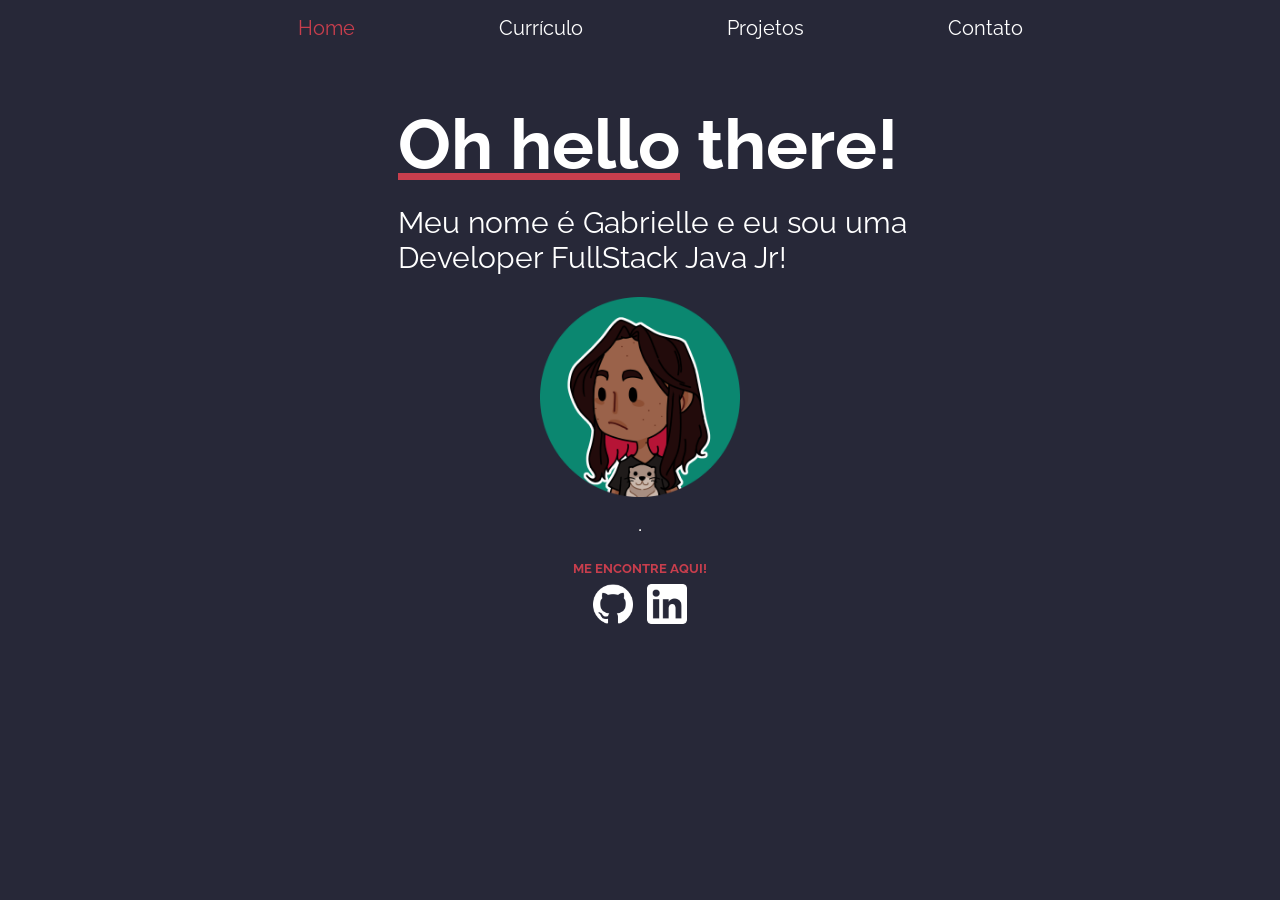
<file: index.html>
<!DOCTYPE html>
<html lang="pt-br">
  <head>
    <meta charset="UTF-8" />
    <meta name="viewport" content="width=device-width, initial-scale=1.0" />
    <title>Dev Gabrielle</title>
    <link rel="stylesheet" href="assets/css/style.css" />
    <link
      href="https://fonts.googleapis.com/css2?family=Raleway&display=swap"
      rel="stylesheet"
    />
  </head>

  <body class="body">
    <div>
      <ul class="menu center">
        <li><a href="./index.html" class="current">Home</a></li>
        <li><a href="./curriculo.html">Currículo</a></li>
        <li><a href="./projetos.html">Projetos</a></li>
        <li><a href="./contato.html">Contato</a></li>
      </ul>
    </div>

    <div class="container">
      <div>
        <h1 class="ta-l pl-25 title">
          <span class="underline">Oh hello</span> there!
        </h1>
        <p class="ta-l pl-25 subtitle">
          Meu nome é Gabrielle e eu sou uma<br />
          Developer FullStack Java Jr!
        </p>
        <!-- <p class="pa-introtext body-text ta-l">
          Sou formada em arquitetura e urbanismo em transição da carreira para a
          área de tecnologia através no Bootcamp Java FullStack da Generation
          Brasil. Trago toda a minha bagagem e senso estético, além de soft
          skills adquiridas durante o estágio como ótimo trabalho em equipe
          e comunicação. 
        </p> -->
      </div>
      <div>
        <img
          src="./assets/img/12 - Icone Lotra.png"
          width="200px"
          height="200px"
          style="margin: 20px"
        />
      </div>
      <hr />
    </div>
    <!-- <div>
      <h2>Tecnologias que domino.</h2>
      <a href="https://docs.oracle.com/en/java/"
        ><img
          src="./assets/img/Java-Logo.png"
          width="100"
          height="100"
          alt="Logo da linguagem de programação Java."
          title="Java"
      /></a>
      <img
        src="./assets/img/GitHub-logo.png"
        width="180"
        height="100"
        alt="Logo da plataforma de hospedagem de código-fonte GitHub."
        title="GitHub"
      />
      <img
        src="./assets/img/MySQL-Logo.png"
        width="180"
        height="100"
        alt="Logo do  sistema de gerenciamento de banco de dados relacional MySQL."
        title="MySQL"
      />
      <img
        src="./assets/img/spring-boot-logo.png"
        width="180"
        height="100"
        alt="Logo do framework Java, Spring Boot."
        title="Spring Boot"
      />
    </div>
    <div>
      <hr />
      <h2>Top 5 Soft Skills.</h2>
      <ol>
        <li>Persistência</li>
        <li>Boa comunicação</li>
        <li>Trabalho em equipe</li>
        <li>Proatividade</li>
        <li>Gestão de tempo</li>
      </ol>
    </div>
    <hr />
    <div>
      <h2>Agora, um vídeo de gatos:</h2>
      <iframe
        width="560"
        height="315"
        src="https://www.youtube.com/watch?v=BfFi4wba30g"
        frameborder="0"
        allow="accelerometer; autoplay, encrypted-media; gyroscope; picture-in-picture"
        allowfullscreen
      ></iframe>
    </div> -->
  </body>
  <div class="footer-container">
    <footer class="center">
      <h5 class="footer-text">Me encontre aqui!</h5>
      <a href="https://github.com/ramosgab1" target="_blank"
        ><img
          src="./assets/img/github.png"
          alt="Icon GitHub"
          title="GitHub"
          class="footer-icons-square"
      /></a>
      <a href="https://www.linkedin.com/in/gabrielleramoss"
        ><img
          src="./assets/img/linkedin.png"
          alt="Icon LinkedIn"
          title="LinkedIn"
          class="footer-icons-square"
      /></a>
    </footer>
  </div>
</html>
</file>
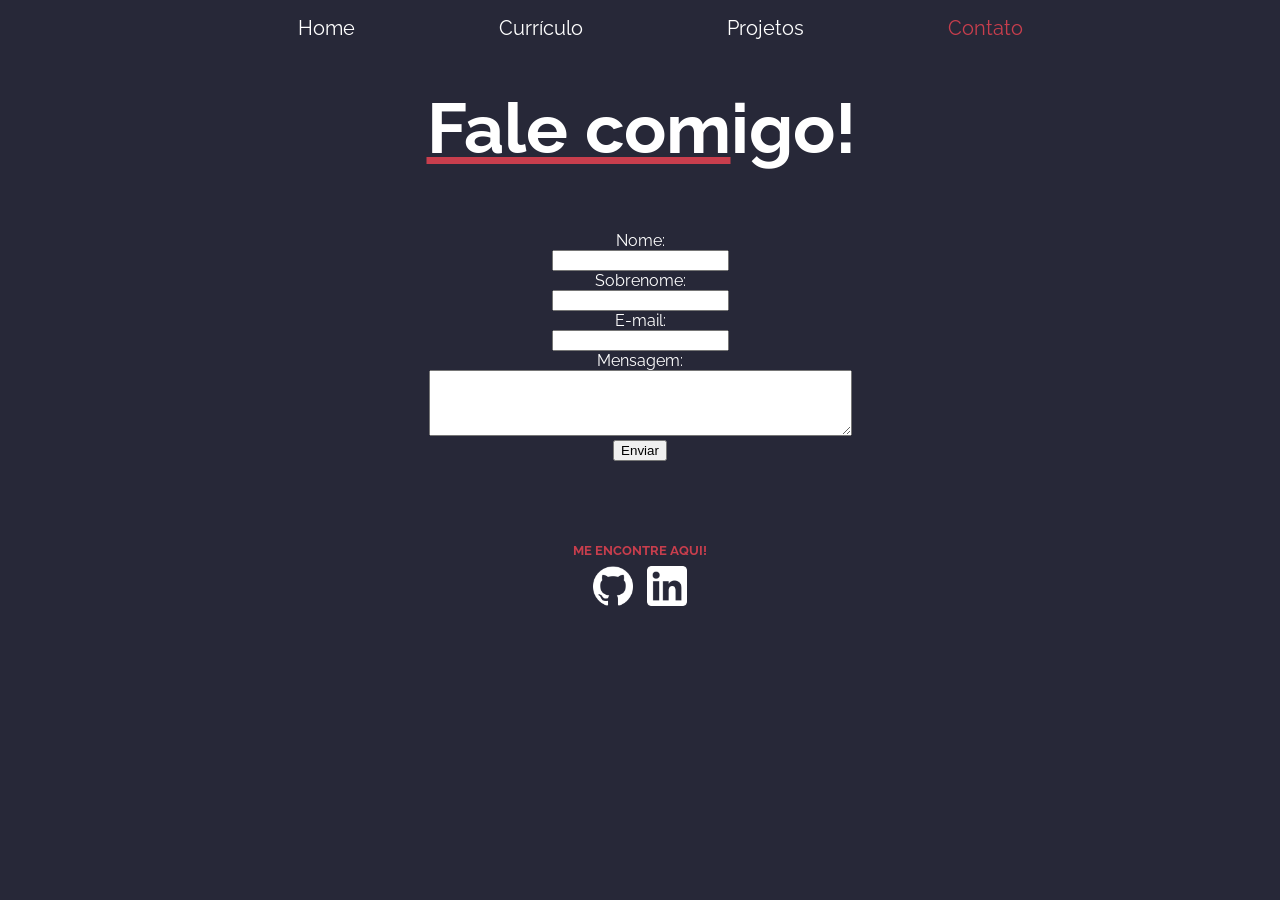
<file: contato.html>
<!DOCTYPE html>
<html lang="pt-br">

<head>
    <meta charset="UTF-8">
    <meta name="viewport" content="width=device-width, initial-scale=1.0">
    <title>Fale conosco!</title>
    <link rel="stylesheet" href="assets/css/style.css" />
    <link
      href="https://fonts.googleapis.com/css2?family=Raleway&display=swap"
      rel="stylesheet"
    />
</head>

<body class="body">
    <div>
        <div>
            <ul class="menu center">
              <li><a href="./index.html">Home</a></li>
              <li><a href="./curriculo.html">Currículo</a></li>
              <li><a href="./projetos.html">Projetos</a></li>
              <li><a href="./contato.html" class="current">Contato</a></li>
            </ul>
          </div>
    </div>
    <h1 class="center title"><span class="underline">Fale com</span>igo!</h1>
        <form class="center body-text forms-container">
          
            <label for="nome">Nome:</label>
            <input type="text" id="nome" name="nome" onkeyup='validaNome()'>
            <div id="txtNome"></div>

            <label for ="sobrenome">Sobrenome:</label>
            <input type="text" id="sobrenome" name="sobrenome" onkeyup="validaSobrenome()">
            <div id="txtSobrenome"></div>
            
            <label for ="email">E-mail:</label>
            <input type="email" id="email" name="email" onkeyup="validaEmail()">
            <div id="txtEmail"></div>
            <div>
                <label for="mensagem">Mensagem:</label><br>
                <textarea id="mensagem" name="mensagem" rows="4" cols="50" onkeyup="validaMensagem()"></textarea>
                <div id="txtMensagem"></div>
            </div>
            <input type="submit" value="Enviar">
        </form>
    </div>
    <div class="footer-container">
        <footer class="center">
          <h5 class="footer-text">Me encontre aqui!</h5>
          <a href="https://github.com/ramosgab1" target="_blank"
            ><img
              src="./assets/img/github.png"
              alt="Icon GitHub"
              title="GitHub"
              class="footer-icons-square"
          /></a>
          <a href="https://www.linkedin.com/in/gabrielleramoss"
            ><img
              src="./assets/img/linkedin.png"
              alt="Icon LinkedIn"
              title="LinkedIn"
              class="footer-icons-square"
          /></a>
        </footer>
      </div>

<script src="./assets/js/scripts.js"></script>
</body>

</html>
</file>
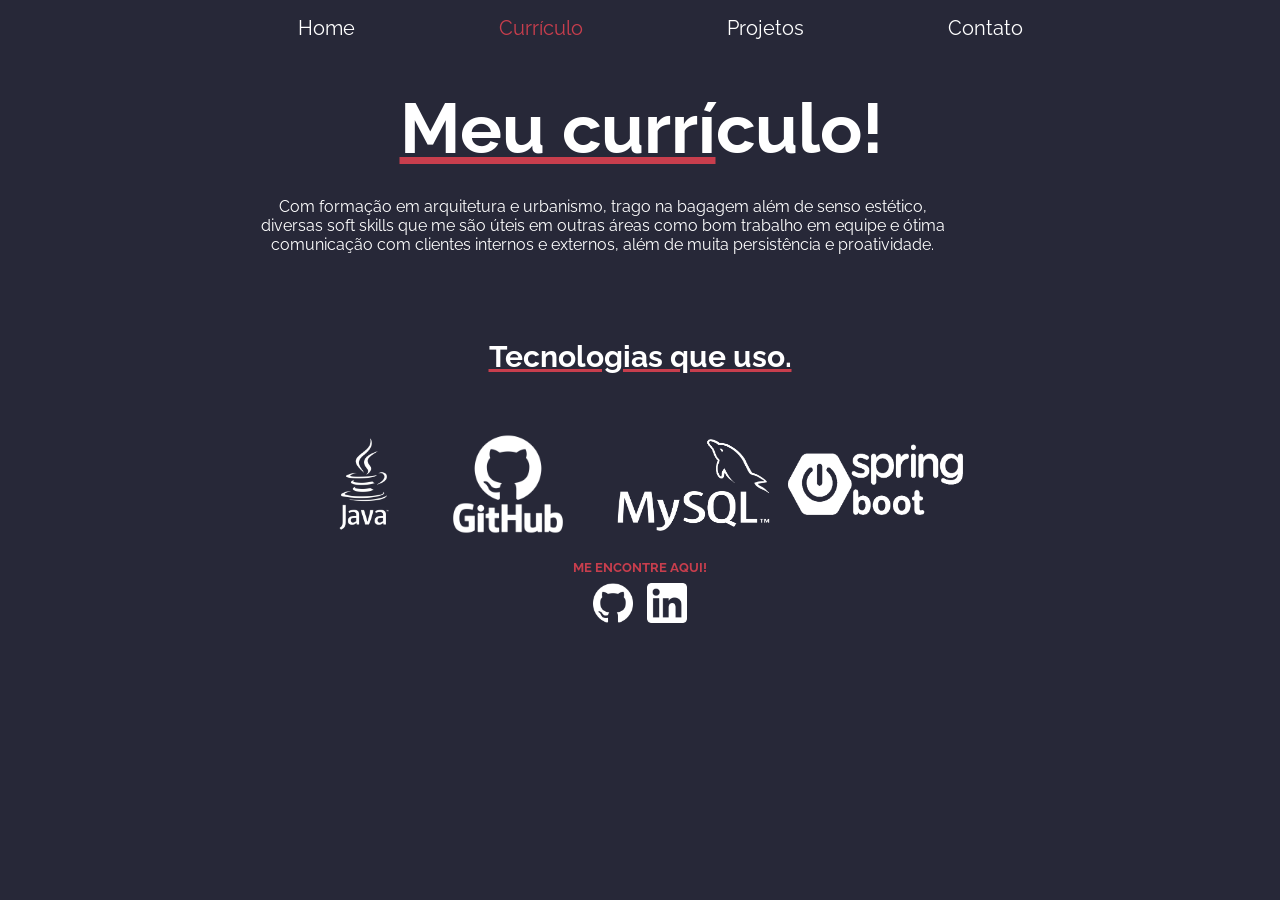
<file: curriculo.html>
<!DOCTYPE html>
<html lang="en">
<head>
    <meta charset="UTF-8">
    <meta name="viewport" content="width=device-width, initial-scale=1.0">
    <title>Currículo</title>
    <link rel="stylesheet" href="assets/css/style.css" />
    <link
      href="https://fonts.googleapis.com/css2?family=Raleway&display=swap"
      rel="stylesheet"
    />
</head>
<body class="body">
    <div>
        <ul class="menu center">
          <li><a href="./index.html">Home</a></li>
          <li><a href="./curriculo.html" class="current">Currículo</a></li>
          <li><a href="./projetos.html">Projetos</a></li>
          <li><a href="./contato.html">Contato</a></li>
        </ul>
      </div>
      <div>
        <h1 class="center title"><span class="underline">Meu currí</span>culo!</h1>
      </div>
      <div><p class="pa-introtext body-text center">Com formação em arquitetura e urbanismo, trago na bagagem além de senso estético,<br> 
        diversas soft skills que me são úteis em outras áreas como bom trabalho em equipe e ótima<br>
         comunicação com clientes internos e externos, além de muita persistência e proatividade.</p></div>
      <div class="center">
        <h4 class="forms-container subtitle "><span class="underline">Tecnologias que uso.</span>
        <div class="footer-container center"></h1><a href="https://docs.oracle.com/en/java/"><img
              src="./assets/img/Java-Logo.png"
              width="100"
              height="100"
              alt="Logo da linguagem de programação Java."
              title="Java"
              
          /></a>
          <img
            src="./assets/img/GitHub-logo.png"
            width="180"
            height="100"
            alt="Logo da plataforma de hospedagem de código-fonte GitHub."
            title="GitHub"
            
          />
          <img
            src="./assets/img/MySQL-Logo.png"
            width="180"
            height="100"
            alt="Logo do  sistema de gerenciamento de banco de dados relacional MySQL."
            title="MySQL"
           
          />
          <img
            src="./assets/img/spring-boot-logo.png"
            width="180"
            height="100"
            alt="Logo do framework Java, Spring Boot."
            title="Spring Boot"
    
          />
        </div>
      </div>
      <div class="footer-container">
        <footer class="center">
          <h5 class="footer-text">Me encontre aqui!</h5>
          <a href="https://github.com/ramosgab1" target="_blank"
            ><img
              src="./assets/img/github.png"
              alt="Icon GitHub"
              title="GitHub"
              class="footer-icons-square"
          /></a>
          <a href="https://www.linkedin.com/in/gabrielleramoss"
            ><img
              src="./assets/img/linkedin.png"
              alt="Icon LinkedIn"
              title="LinkedIn"
              class="footer-icons-square"
          /></a>
        </footer>
      </div>
</body>
</html>
</file>
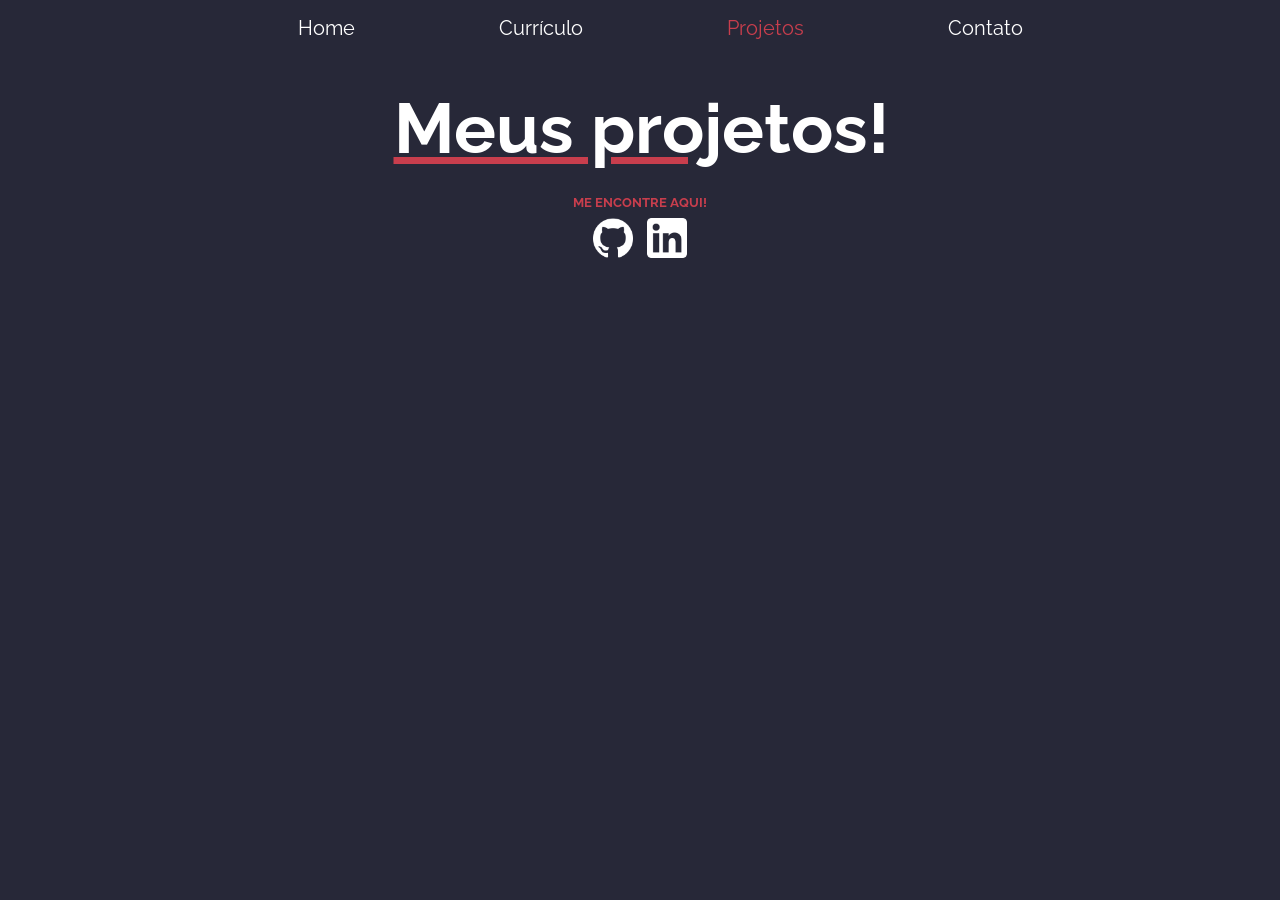
<file: projetos.html>
<!DOCTYPE html>
<html lang="en">
<head>
    <meta charset="UTF-8">
    <meta name="viewport" content="width=device-width, initial-scale=1.0">
    <title>Projetos</title>
    <link rel="stylesheet" href="assets/css/style.css" />
    <link
      href="https://fonts.googleapis.com/css2?family=Raleway&display=swap"
      rel="stylesheet"
    />
</head>
<body class="body">
    <div>
        <ul class="menu center">
          <li><a href="./index.html">Home</a></li>
          <li><a href="./curriculo.html">Currículo</a></li>
          <li><a href="./projetos.html" class="current">Projetos</a></li>
          <li><a href="./contato.html">Contato</a></li>
        </ul>
      </div>
      <div>
        <h1 class="center title"><span class="underline">Meus proj</span>etos!</h1>
      </div>
      <div class="footer-container">
        <footer class="center">
          <h5 class="footer-text">Me encontre aqui!</h5>
          <a href="https://github.com/ramosgab1" target="_blank"
            ><img
              src="./assets/img/github.png"
              alt="Icon GitHub"
              title="GitHub"
              class="footer-icons-square"
          /></a>
          <a href="https://www.linkedin.com/in/gabrielleramoss"
            ><img
              src="./assets/img/linkedin.png"
              alt="Icon LinkedIn"
              title="LinkedIn"
              class="footer-icons-square"
          /></a>
        </footer>
      </div>
</body>
</html>
</file>
<file: assets/css/style.css>
.title {
  font-family: "Raleway", sans-serif; /* Tem que referenciar a raleway na página principal. */
  color: white;
  font-size: 70px;
  padding-bottom: 2px;
  padding-left: 2px;
  margin-bottom: 2px;
}
.subtitle {
  font-family: "Raleway", sans-serif;
  color: white;
  font-size: 30px;
  padding-bottom: 5px;
  margin-top: 20px;
  margin-bottom: 2px;
}
.body-text {
  font-family: "Raleway", sans-serif;
  color: white;
  font-size: 30x;
  padding-bottom: 5px;
}

.underline {
    text-decoration: underline;
    text-decoration-color: #c83e4d 
}

.body {
  background-color: #272838;
}
.menu li {
  display: inline;
  justify-content: space-around;
  list-style-type: none;
  padding: 50px;
  text-align: center;
  margin: 20px;
}

.menu li a {
  text-decoration: none;
  color: white;
  font-size: 20px;
  font-family: "Raleway", sans-serif;
}

.menu li a:hover { /* Muda tamanho e cor do menu quando o mouse tá em cima. */
  font-size: 20px;
  color: #c83e4d;
}

.menu li a.current { /* Deixa o link da página atual marcado com a corzinha. */
    color: #C83E4D; 
    
}

.container {
    display: flex;
  flex-direction: column;
  justify-content: center; /* Centraliza verticalmente */
  align-items: center; /* Centraliza horizontalmente */
  text-align: center; /* Alinha o texto ao centro */
}

.center {
  text-align: center;
}

.item-center{
    align-items: center;
}

/* Text align = esquerda */
.ta-l {
  text-align: left;
}

/* Padding geral 25px */
.p-25 {
  padding: 25px;
}

.pa-introtext {
  padding-left: 25px;
  padding-top: 10px;
  padding-right: 100px;
  padding-bottom: 25px;
}

/* Padding esquerda 25px */
.pl-25 {
  padding-left: 25px;
  padding-bottom: 0px;
}
.wh-700 {
  width: 100px;
  height: 100px;
}

.br-50 {
  border-radius: 50px;
}

.mb-50 {
  padding: 50px;
}

.forms-container{
    display: flex; 
    flex-direction: column;
    justify-content: center;
    align-items: center;
    margin: 50px;
    padding: 10px;
}
.footer-container{
    display:flex;
    flex-direction: row;
    justify-content: center;
}
.footer-text {
    font-family: "Raleway", sans-serif;
    color: #c83e4d;
    font-size: 10x;
    text-transform: uppercase;
    padding-bottom: 1px;
    margin-bottom: 1px;
  }

.footer-icons-square{
    height: 40px;
    width: 40px;
    margin-top: 1px;
    padding: 5px;
}
.footer-icons2-square{
    height: 60px;
    width: 60px;
    margin-top: 1px;
    padding: 5px;
}
</file>
